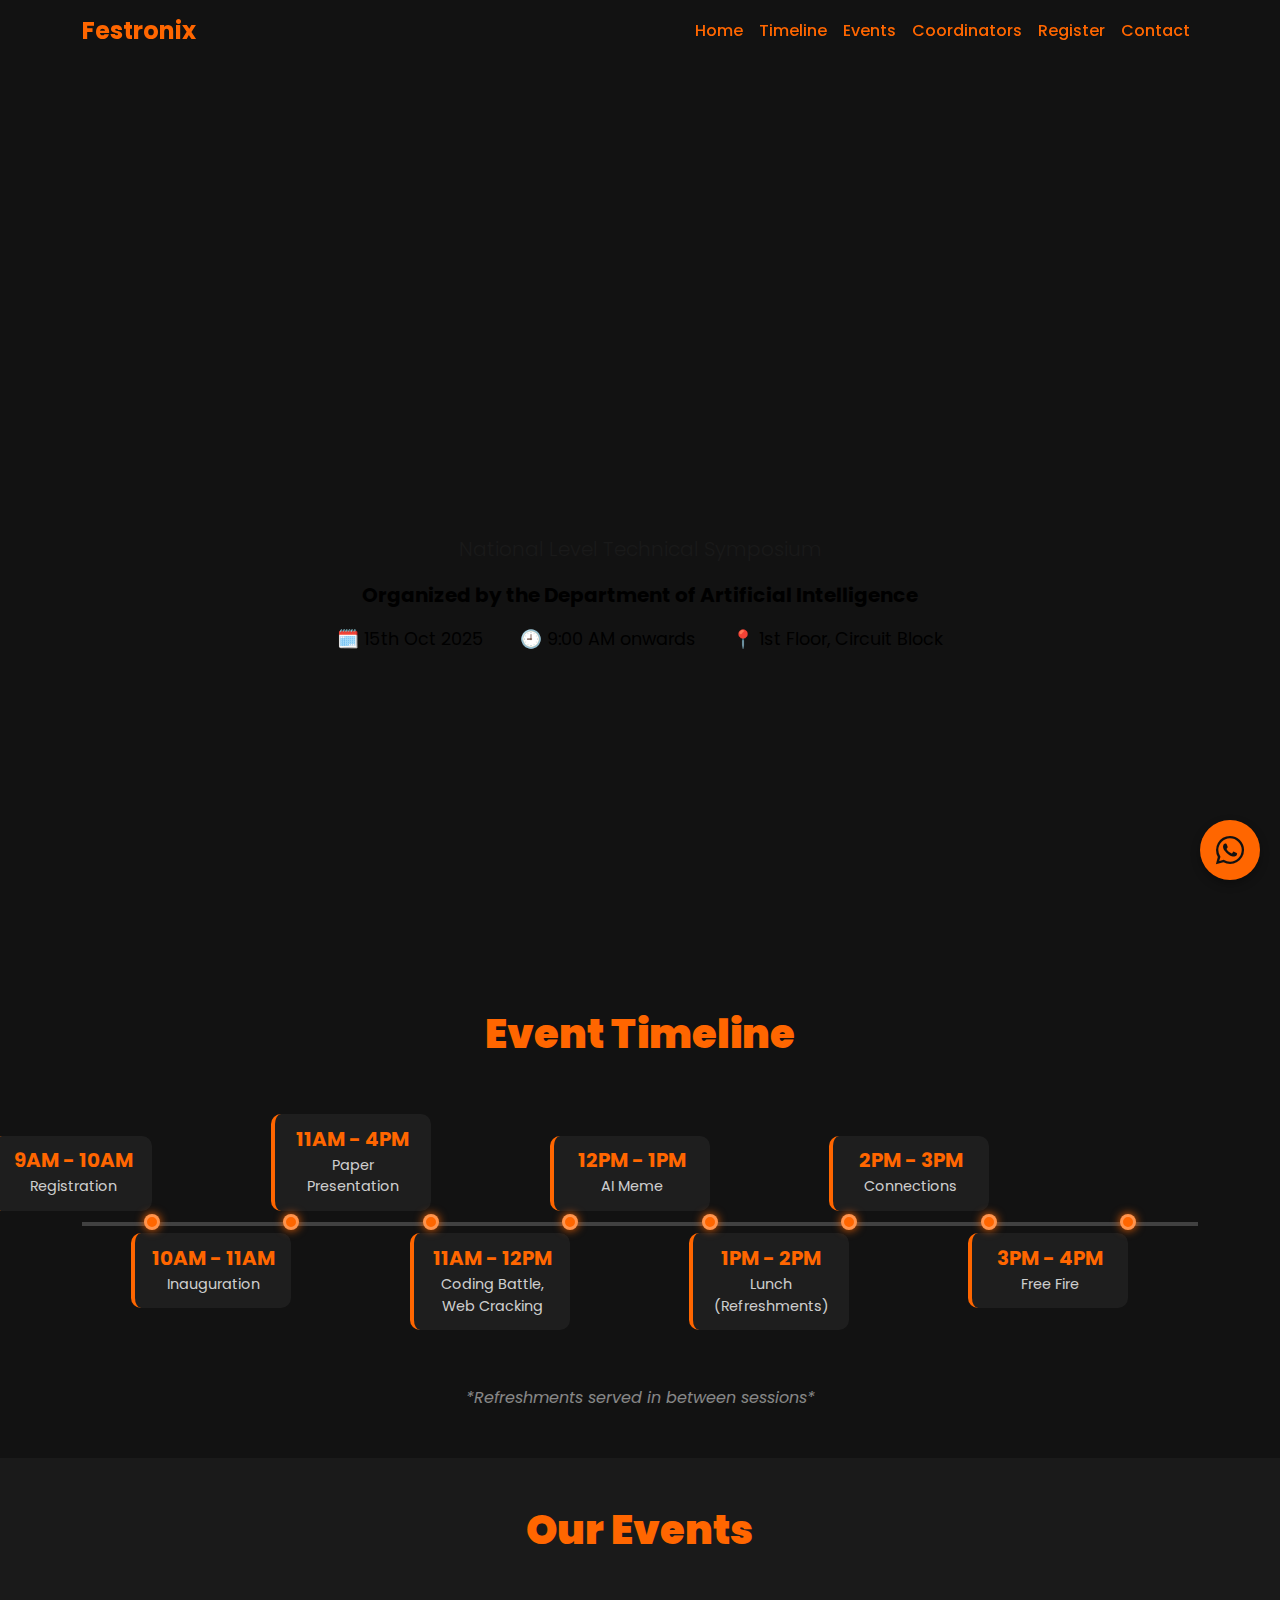
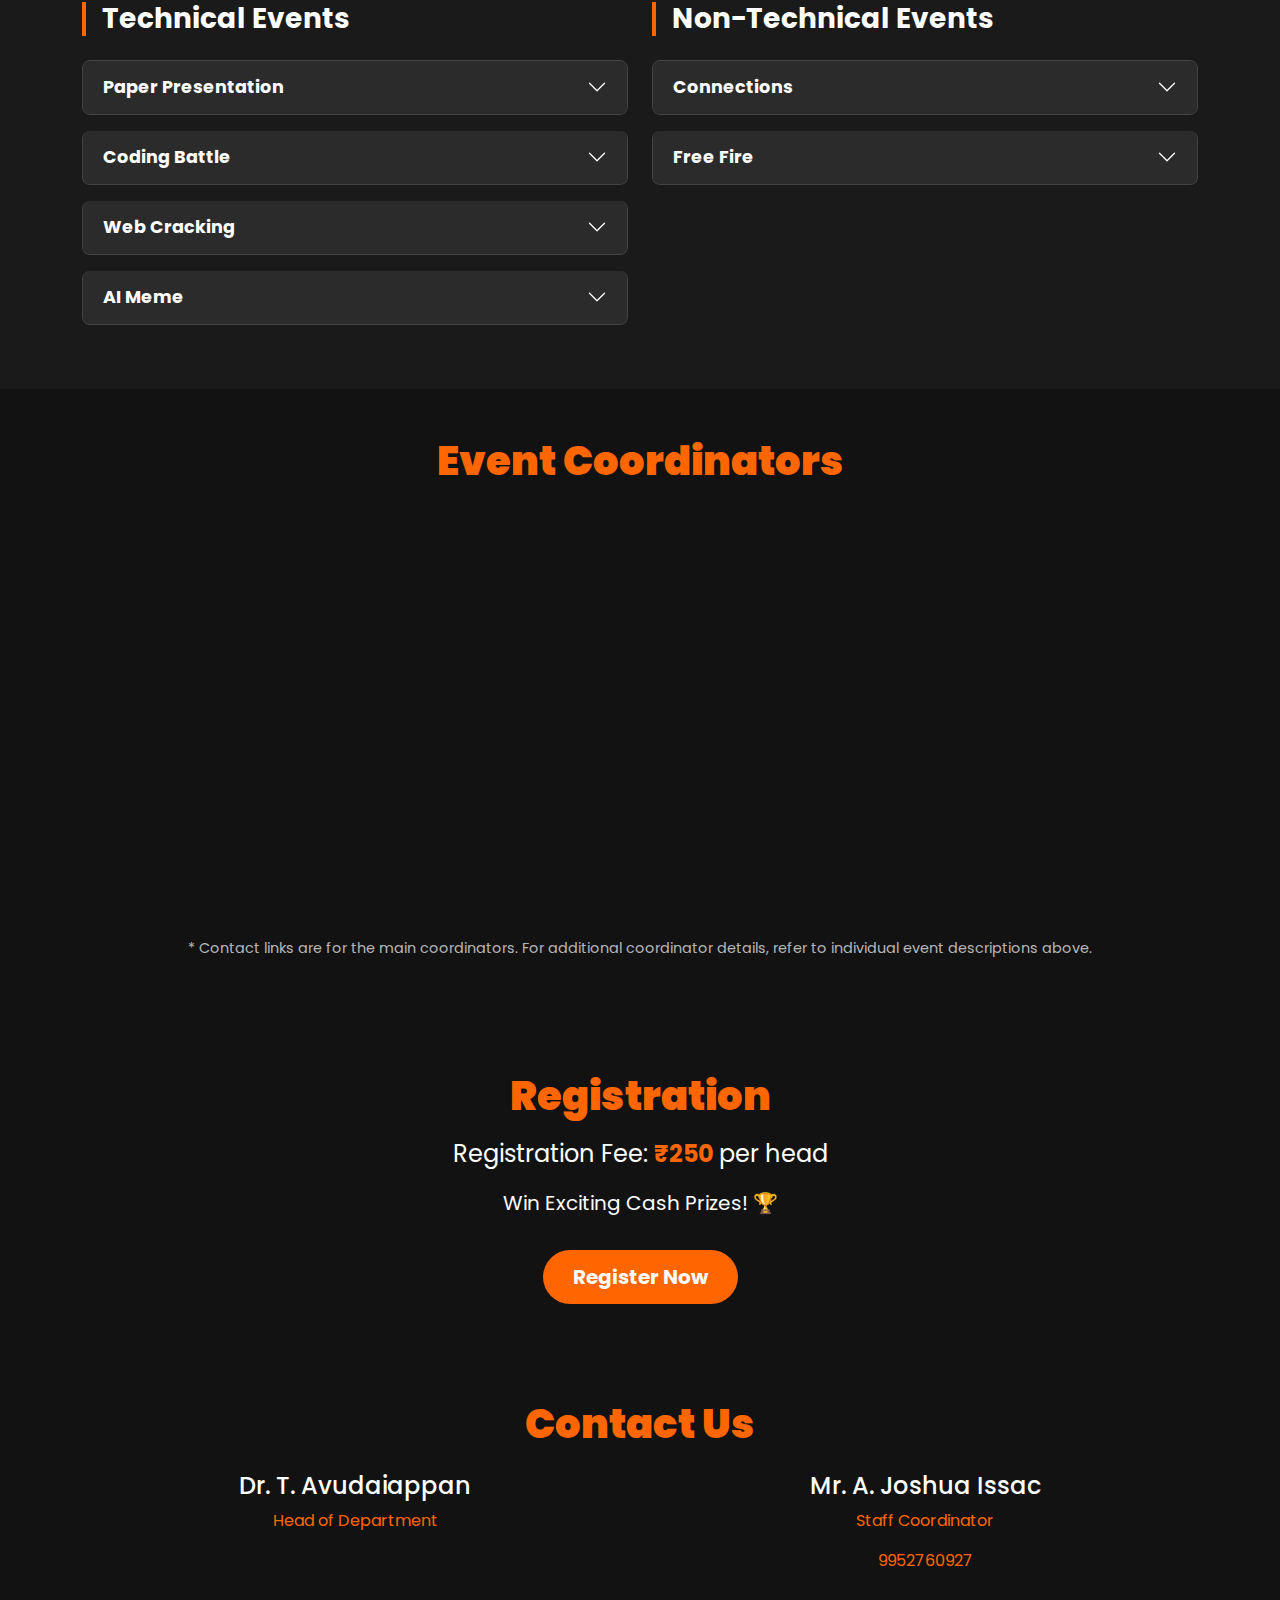
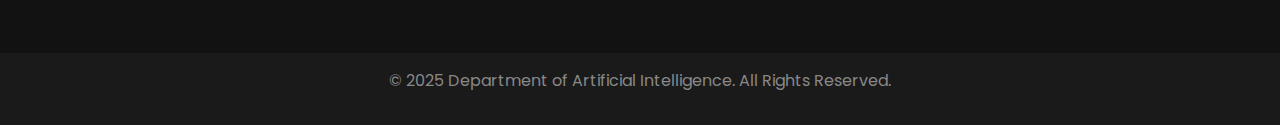
<file: index.html>
<!DOCTYPE html>
<html lang="en">
<head>
    <meta charset="UTF-8">
    <meta name="viewport" content="width=device-width, initial-scale=1.0">
    <title>Festronix - National Level Technical Symposium</title>
    <link href="https://cdn.jsdelivr.net/npm/bootstrap@5.3.3/dist/css/bootstrap.min.css" rel="stylesheet">
    <link rel="preconnect" href="https://fonts.googleapis.com">
    <link rel="preconnect" href="https://fonts.gstatic.com" crossorigin>
    <link href="https://fonts.googleapis.com/css2?family=Poppins:wght@400;700;900&display=swap" rel="stylesheet">

    <style>
        /* --- Variable Definitions --- */
        :root {
            --primary-color: #ff6600; /* Vibrant Orange */
            --dark-color: #121212;
            --light-color: #ffffff;
            --transparent-dark: rgba(18, 18, 18, 0.85); /* For overlays */
        }

        /* --- General Styles --- */
        body {
            font-family: 'Poppins', sans-serif;
            background-color: var(--dark-color);
            color: var(--light-color);
        }

        .highlight {
            color: var(--primary-color);
            font-weight: 700;
        }

        .section-title {
            font-weight: 900;
            font-size: 2.5rem;
            color: var(--primary-color);
            margin-bottom: 1rem;
        }

        /* --- Navbar --- */
        .navbar {
            backdrop-filter: blur(10px);
            transition: background-color 0.3s ease;
        }

        .navbar-brand {
            font-weight: 700;
            font-size: 1.5rem;
            color: var(--primary-color) !important;
        }

        .nav-link {
            font-weight: 500;
            transition: color 0.3s ease;
            color: var(--primary-color);
        }

        .nav-link:hover {
            color: var(--primary-color) !important;
            background-color: rgba(255, 106, 0, 0.349);
            border-radius: 10px;
        }

        /* --- Hero Section --- */
        .hero-section {
            min-height: 100vh;
            background: url('https://www.toptal.com/designers/subtlepatterns/uploads/double-bubble-outline.png') var(--dark-color);
            background-size: cover;
            position: relative;
            padding: 2rem;
        }

        .event-title {
            font-size: clamp(3rem, 15vw, 8rem);
            font-weight: 900;
            letter-spacing: -2px;
            background: linear-gradient(45deg, var(--primary-color), #ffaf7a);
            -webkit-background-clip: text;
            -webkit-text-fill-color: transparent;
            text-shadow: 0 4px 20px rgba(255, 102, 0, 0.2);
        }

        .hero-section p {
            font-size: 1.25rem;
        }

        .organizer {
            font-weight: 700;
            color: #000;
        }

        .event-details span {
            display: inline-block;
            margin: 0 1rem;
            font-size: 1.1rem;
            color: #000;
        }

        /* --- Buttons --- */
        .btn-register {
            background-color: var(--primary-color);
            color: var(--light-color);
            border: none;
            border-radius: 50px;
            padding: 12px 30px;
            font-weight: 700;
            transition: transform 0.3s ease, box-shadow 0.3s ease;
        }

        .btn-register:hover {
            transform: scale(1.05);
            box-shadow: 0 5px 15px rgba(255, 102, 0, 0.4);
            color: var(--light-color);
        }

        /* --- Events Section --- */
        #events {
            background-color: #1a1a1a;
        }

        .events-category-title {
            font-weight: 700;
            border-left: 4px solid var(--primary-color);
            padding-left: 1rem;
        }

        .accordion-item {
            background-color: #2b2b2b;
            border: 1px solid #444;
            margin-bottom: 1rem;
            border-radius: 8px !important;
            overflow: hidden;
        }

        .accordion-button {
            background-color: #2b2b2b;
            color: var(--light-color);
            font-weight: 700;
            font-size: 1.1rem;
        }

        .accordion-button:not(.collapsed) {
            background-color: var(--primary-color);
            color: var(--dark-color);
            box-shadow: none;
        }

        .accordion-button:focus {
            box-shadow: none;
            border-color: var(--primary-color);
        }

        .accordion-button::after {
            filter: invert(1) grayscale(100%) brightness(200%);
        }

        .accordion-button:not(.collapsed)::after {
            filter: none;
        }

        .accordion-body {
            background-color: #1e1e1e;
            color: #ccc;
        }

        /* --- Dropdown Styles for Points Table --- */
        .dropdown {
            display: block;
            margin: 1rem 0;
            text-align: left;
        }

        .dropdown-content {
            width: 100%;
            background-color: #1e1e1e;
            border-radius: 8px;
            box-shadow: 0 4px 10px rgba(255, 102, 0, 0.2);
            padding: 0.5rem;
        }

        .points-table {
            width: 100%;
            max-width: 460px;
            margin: 0 auto;
            border-collapse: collapse;
            background-color: #1e1e1e;
            border-radius: 8px;
            overflow: hidden;
        }

        .points-table th, .points-table td {
            padding: 0.5rem;
            text-align: center;
            font-size: 0.85rem;
            border-bottom: 1px solid #444;
        }

        .points-table th {
            background-color: var(--primary-color);
            color: var(--dark-color);
            font-weight: 700;
        }

        .points-table tr:nth-child(even) {
            background-color: #2b2b2b;
        }

        .points-table tr:hover {
            background-color: rgba(255, 102, 0, 0.2);
        }

        /* --- Coordinator Section --- */
        #coordinator {
            background-color: var(--dark-color);
            padding: 5rem 0;
        }

        .coordinator-table {
            max-width: 1000px;
            margin: 0 auto;
            border-collapse: collapse;
            background-color: #1e1e1e;
            border-radius: 8px;
            overflow: hidden;
            box-shadow: 0 4px 10px rgba(255, 102, 0, 0.2);
        }

        .coordinator-table th, .coordinator-table td {
            padding: 0.75rem;
            text-align: left;
            border-bottom: 1px solid #444;
            font-size: 0.95rem;
            vertical-align: top;
        }

        .coordinator-table th {
            background-color: var(--primary-color);
            color: var(--dark-color);
            font-weight: 700;
        }

        .coordinator-table tr:nth-child(even) {
            background-color: #2b2b2b;
        }

        .coordinator-table tr:hover {
            background-color: rgba(255, 102, 0, 0.2);
        }

        .coordinator-table .contact {
            color: var(--primary-color);
            font-weight: 600;
            text-decoration: none;
            display: block;
        }

        .coordinator-table .contact:hover {
            color: #ffaf7a;
        }

        .coordinator-table .staff {
            font-weight: 700;
            color: #ffaf7a;
        }

        .coordinator-table .main {
            font-weight: 600;
        }

        .coordinator-table .coordinators {
            color: #e0e0e0;
            font-size: 0.9rem;
            line-height: 1.4;
        }

        /* --- Mobile Responsive Coordinator Table --- */
        @media (max-width: 768px) {
            .coordinator-table {
                display: block;
                max-width: 100%;
                padding: 0.5rem;
            }

            .coordinator-table thead {
                display: none; /* Hide header on mobile */
            }

            .coordinator-table tr {
                display: block;
                margin-bottom: 1.5rem;
                border: 1px solid #444;
                border-radius: 8px;
                padding: 1rem;
                background-color: #2b2b2b;
                box-shadow: 0 2px 5px rgba(0, 0, 0, 0.2);
            }

            .coordinator-table td {
                display: flex;
                flex-direction: column;
                text-align: left;
                padding: 0.5rem 0;
                font-size: 0.9rem;
                position: relative;
                border: none;
                line-height: 1.6;
            }

            .coordinator-table td::before {
                content: attr(data-label);
                font-weight: 700;
                color: var(--primary-color);
                display: block;
                margin-bottom: 0.3rem;
                font-size: 1rem;
            }

            .coordinator-table td[data-label="Contact"] {
                padding-top: 0.5rem;
            }

            .coordinator-table td[data-label="Contact"] a {
                margin-top: 0.2rem;
                display: block;
            }

            .coordinator-table tr:hover {
                background-color: #1e1e1e;
            }
        }

        @media (max-width: 576px) {
            .coordinator-table {
                padding: 0.25rem;
            }

            .coordinator-table tr {
                margin-bottom: 1rem;
                padding: 0.75rem;
                width: 370px;
            }

            .coordinator-table td {
                padding: 0.4rem 0;
                font-size: 0.85rem;
            }

            .coordinator-table td::before {
                font-size: 0.9rem;
                margin-bottom: 0.2rem;
            }

            .coordinator-table td[data-label="Contact"] a {
                font-size: 0.85rem;
            }

            .section-title {
                font-size: 1.5rem;
            }

            .btn-register {
                padding: 10px 20px;
                font-size: 0.9rem;
            }

            .points-table {
                max-width: 280px;
            }

            .points-table th, .points-table td {
                padding: 0.4rem;
                font-size: 0.75rem;
            }
        }

        /* --- Registration and Contact --- */
        #register {
            background-color: var(--dark-color);
        }

        .text {
            color: var(--primary-color);
        }

        /* --- Footer --- */
        footer {
            background-color: #1a1a1a;
            color: #888;
        }

        /* --- Timeline --- */
        .timeline-horizontal {
            display: grid;
            grid-template-columns: repeat(8, 1fr);
            position: relative;
            margin: 4rem 0;
            min-height: 200px;
            align-items: center;
        }

        .timeline-horizontal::before {
            content: '';
            position: absolute;
            top: 50%;
            left: 0;
            width: 100%;
            height: 4px;
            background: rgba(255,255,255,0.2);
            z-index: 1;
        }

        .timeline-event {
            display: flex;
            flex-direction: column;
            align-items: center;
            justify-content: center;
            position: relative;
            z-index: 2;
        }

        .timeline-point {
            width: 16px;
            height: 16px;
            background: var(--primary-color);
            border: 3px solid rgba(255,255,255,0.3);
            border-radius: 50%;
            box-shadow: 0 0 10px var(--primary-color);
            z-index: 3;
        }

        .timeline-content {
            position: absolute;
            width: 160px;
            background: rgba(255,255,255,0.05);
            border-left: 4px solid var(--primary-color);
            border-radius: 10px;
            padding: 0.8rem 1rem;
            color: #fff;
            text-align: center;
            z-index: 2;
        }

        .timeline-event:nth-child(odd) .timeline-content {
            bottom: 120%;
            transform: translateX(-50%);
        }

        .timeline-event:nth-child(even) .timeline-content {
            top: 120%;
            transform: translateX(-50%);
        }

        .timeline-content h5 {
            font-weight: 700;
            color: var(--primary-color);
            margin-bottom: 0.25rem;
        }

        .timeline-content p {
            margin: 0;
            font-size: 0.9rem;
            color: rgba(255,255,255,0.8);
        }

        /* --- Responsive Timeline --- */
        @media(max-width:992px) {
            .timeline-horizontal {
                grid-template-columns: repeat(4, 1fr);
                min-height: 250px;
            }
            .timeline-event:nth-child(odd) .timeline-content,
            .timeline-event:nth-child(even) .timeline-content {
                top: auto;
                bottom: 120%;
                transform: translateX(-50%);
            }
        }

        @media(max-width:576px) {
            .timeline-horizontal {
                display: block;
                min-height: auto;
                margin: 3rem 0;
            }

            .timeline-horizontal::before {
                display: none;
            }

            .timeline-event {
                position: relative;
                margin: 0;
            }

            .timeline-event:nth-child(odd) .timeline-content,
            .timeline-event:nth-child(even) .timeline-content {
                left: 0;
                right: 0;
                text-align: left;
                transform: none;
            }

            .timeline-point {
                display: none;
            }

            .timeline-content {
                position: relative;
                width: 80%;
                margin-top: 2rem;
                border-left: 4px solid var(--primary-color);
                border-right: 4px solid var(--primary-color);
                border-radius: 10px;
                padding: 1rem;
                background: rgba(255,255,255,0.05);
            }
        }

        /* --- Animations --- */
        .animate-fade-in {
            animation: fadeIn 0.8s ease-in-out forwards;
            opacity: 0;
        }

        .animate-fade-in-delay1 { animation-delay: 0.2s; }
        .animate-fade-in-delay2 { animation-delay: 0.4s; }
        .animate-fade-in-delay3 { animation-delay: 0.6s; }
        .animate-fade-in-delay4 { animation-delay: 0.8s; }

        @keyframes fadeIn {
            from {
                opacity: 0;
                transform: translateY(20px);
            }
            to {
                opacity: 1;
                transform: translateY(0);
            }
        }

        /* --- WhatsApp Icon --- */
        .whatsapp-icon {
            position: fixed;
            bottom: 20px;
            right: 20px;
            z-index: 1000;
        }

        .whatsapp-icon a {
            display: flex;
            align-items: center;
            justify-content: center;
            width: 60px;
            height: 60px;
            background-color: var(--primary-color);
            border-radius: 50%;
            box-shadow: 0 4px 10px rgba(0, 0, 0, 0.3);
            transition: transform 0.3s ease, box-shadow 0.3s ease;
            position: relative;
            z-index: 2;
            text-decoration: none !important;
        }

        .whatsapp-icon a:hover {
            transform: scale(1.1);
            box-shadow: 0 6px 15px rgba(0, 0, 0, 0.5);
        }

        .whatsapp-icon i {
            font-size: 2rem;
            color: #121212;
        }

        @media (max-width: 576px) {
            .whatsapp-icon a {
                width: 50px;
                height: 50px;
            }

            .whatsapp-icon .wave-bg {
                width: 60px;
                height: 60px;
            }

            .whatsapp-icon i {
                font-size: 1.7rem;
            }
        }
    </style>
</head>
<body>
    <nav class="navbar navbar-expand-lg navbar-dark bg-transparent sticky-top">
        <div class="container">
            <a class="navbar-brand" href="#">Festronix</a>
            <button class="navbar-toggler" type="button" data-bs-toggle="collapse" data-bs-target="#navbarNav">
                <span class="navbar-toggler-icon"></span>
            </button>
            <div class="collapse navbar-collapse" id="navbarNav">
                <ul class="navbar-nav ms-auto">
                    <li class="nav-item"><a class="nav-link" href="#home">Home</a></li>
                    <li class="nav-item"><a class="nav-link" href="#timeline">Timeline</a></li>
                    <li class="nav-item"><a class="nav-link" href="#events">Events</a></li>
                    <li class="nav-item"><a class="nav-link" href="#coordinator">Coordinators</a></li>
                    <li class="nav-item"><a class="nav-link" href="#register">Register</a></li>
                    <li class="nav-item"><a class="nav-link" href="#contact">Contact</a></li>
                </ul>
            </div>
        </div>
    </nav>

    <header id="home" class="hero-section d-flex align-items-center justify-content-center text-center">
        <div class="container">
            <h1 class="event-title animate-fade-in">Festronix</h1>
            <p class="lead animate-fade-in-delay1" style="color: #1a1a1a;">National Level Technical Symposium</p>
            <p class="organizer animate-fade-in-delay2">Organized by the Department of Artificial Intelligence</p>
            <div class="event-details animate-fade-in-delay3">
                <span>🗓️ 15th Oct 2025</span>
                <span>🕘 9:00 AM onwards</span>
                <span>📍 1st Floor, Circuit Block</span>
            </div>
        </div>
    </header>

    <section id="timeline" class="py-5">
        <div class="container">
            <h2 class="section-title text-center mb-5">Event Timeline</h2>
            <div class="timeline-horizontal">
                <div class="timeline-event">
                    <div class="timeline-point"></div>
                    <div class="timeline-content">
                        <h5>9AM - 10AM</h5>
                        <p>Registration</p>
                    </div>
                </div>
                <div class="timeline-event">
                    <div class="timeline-point"></div>
                    <div class="timeline-content">
                        <h5>10AM - 11AM</h5>
                        <p>Inauguration</p>
                    </div>
                </div>
                <div class="timeline-event">
                    <div class="timeline-point"></div>
                    <div class="timeline-content">
                        <h5>11AM - 4PM</h5>
                        <p>Paper Presentation</p>
                    </div>
                </div>
                <div class="timeline-event">
                    <div class="timeline-point"></div>
                    <div class="timeline-content">
                        <h5>11AM - 12PM</h5>
                        <p>Coding Battle, Web Cracking</p>
                    </div>
                </div>
                <div class="timeline-event">
                    <div class="timeline-point"></div>
                    <div class="timeline-content">
                        <h5>12PM - 1PM</h5>
                        <p>AI Meme</p>
                    </div>
                </div>
                <div class="timeline-event">
                    <div class="timeline-point"></div>
                    <div class="timeline-content">
                        <h5>1PM - 2PM</h5>
                        <p>Lunch (Refreshments)</p>
                    </div>
                </div>
                <div class="timeline-event">
                    <div class="timeline-point"></div>
                    <div class="timeline-content">
                        <h5>2PM - 3PM</h5>
                        <p>Connections</p>
                    </div>
                </div>
                <div class="timeline-event">
                    <div class="timeline-point"></div>
                    <div class="timeline-content">
                        <h5>3PM - 4PM</h5>
                        <p>Free Fire</p>
                    </div>
                </div>
            </div>
            <div class="text-center fst-italic mt-4" style="color: rgba(255,255,255,0.5);">
                *Refreshments served in between sessions*
            </div>
        </div>
    </section>

    <section id="events" class="py-5">
        <div class="container">
            <h2 class="section-title text-center mb-5">Our Events</h2>
            <div class="row g-4">
                <div class="col-lg-6">
                    <h3 class="events-category-title mb-4">Technical Events</h3>
                    <div class="accordion" id="technicalEvents">
                        <!-- Paper Presentation -->
                        <div class="accordion-item">
                            <h2 class="accordion-header">
                                <button class="accordion-button collapsed" type="button" data-bs-toggle="collapse" data-bs-target="#paper-presentation">
                                    Paper Presentation
                                </button>
                            </h2>
                            <div id="paper-presentation" class="accordion-collapse collapse" data-bs-parent="#technicalEvents">
                                <div class="accordion-body">
                                    <ul>
                                        <li><strong>Team:</strong> 1 / 2 members</li>
                                        <li><strong>Time:</strong> 11AM - 3PM</li>
                                        <li><strong>Main Coordinator:</strong> Staff</li>
                                        <li><strong>Student Coordinator:</strong> Darrun, Akashyamathi, Lavanya, Sameeha, Prithika</li>
                                        <li><strong>Venue:</strong>Ground floor - CCL lab, Circuit Block</li>
                                        <li><strong>Note:</strong> No spot registration. Staff decision is final.</li>
                                        <li><strong>Themes:</strong> Format: staff based</li>
                                    </ul>
                                    <h5>Rules and Regulations:</h5>
                                    <ol>
                                        <li>On-site registration is not permitted; all participants must complete registration by October 14, 2025.</li>
                                        <li>The event allows participation either individually or in teams of up to two members.</li>
                                        <li>The presentation (PPT) must consist of 10–12 slides, including the title and thank-you slides.</li>
                                        <li>Each participant or team must deliver their presentation within 6–8 minutes.</li>
                                        <li>Participants are required to upload their PPT to the provided drive link by October 14, 2025.</li>
                                        <li>Presentations based on (AI, CS, Tech) related Theme.</li>
                                    </ol>
                                </div>
                            </div>
                        </div>

                        <!-- Coding Battle -->
                        <div class="accordion-item">
                            <h2 class="accordion-header">
                                <button class="accordion-button collapsed" type="button" data-bs-toggle="collapse" data-bs-target="#coding-battle">
                                    Coding Battle
                                </button>
                            </h2>
                            <div id="coding-battle" class="accordion-collapse collapse" data-bs-parent="#technicalEvents">
                                <div class="accordion-body">
                                    <ul>
                                        <li><strong>Team:</strong> 2 members</li>
                                        <li><strong>Time:</strong> 11AM - 12PM</li>
                                        <li><strong>Staff Coordinator:</strong> Reetha Jayarani M</li>
                                        <li><strong>Main Coordinator:</strong> Abishek S </li>
                                        <li><strong>Coordinators:</strong>Mukesh, Nithish Ragav, Karthikeyan, Hariprasad, Akshyapriya, Magisha, Neha, Sweatha, Rohit</li>
                                        <li><strong>Venue:</strong> Floor 2 out, Circuit Block</li>
                                    </ul>
                                    <h5>Event Details:</h5>
                                    <p><strong>Can use Python/java</strong></p>
                                    <p><strong>Round 1: Debugging</strong></p>
                                    <p>Participants will debug three problems:</p>
                                    <ul>
                                        <li>3 Debugging Problems</li>
                                    </ul>
                                    <p><strong>Round 2: Programming</strong></p>
                                    <p>Participants will tackle 2 out of 3 unique tasks:</p>
                                    <ul>
                                        <li>1 Test Case problem</li>
                                        <li>1 Pattern</li>
                                        <li>1 Code</li>
                                    </ul>
                                    <h5>Rules and Regulations:</h5>
                                    <ul>
                                        <li>On-site registration is permitted.</li>
                                        <li>No External Assistance: Use of external help, including internet access, online resources, or collaboration with others, is strictly prohibited.</li>
                                        <li>No Mobile Devices: Mobile phones, smartwatches, or any electronic devices other than the provided computer systems are not allowed during the event.</li>
                                        <li>No Plagiarism: Copying code from any source, including other participants, is strictly forbidden. All submissions will be checked for plagiarism.</li>
                                        <li>Time Limits: Each round will have a fixed duration, which will be communicated at the start of the event. Late submissions will not be accepted.</li>
                                    </ul>
                                </div>
                            </div>
                        </div>

                        <!-- Web Cracking -->
                        <div class="accordion-item">
                            <h2 class="accordion-header">
                                <button class="accordion-button collapsed" type="button" data-bs-toggle="collapse" data-bs-target="#web-cracking">
                                    Web Cracking
                                </button>
                            </h2>
                            <div id="web-cracking" class="accordion-collapse collapse" data-bs-parent="#technicalEvents">
                                <div class="accordion-body">
                                    <ul>
                                        <li><strong>Team:</strong> 2 members</li>
                                        <li><strong>Time:</strong> 12PM - 1PM</li>
                                        <li><strong>Staff Coordinator:</strong> Dheena Rose D</li>
                                        <li><strong>Main Coordinator:</strong> Hariprashath</li>
<<<<<<< HEAD
                                        <li><strong>Coordinators:</strong> Firdous, Abishek M, Abinesh R, Mohammed Sajid S, Radha Krishnan, Sudharshan, Nithyapriya, Nametha</li>
=======
                                        <li><strong>Coordinators:</strong> Firdous, Abinesh R, Abishek M, Mohammed Sajid S, Radha Krishnan, Sudharshan, Nithyapriya, Nametha, </li>
>>>>>>> 7aa3dd7 (coordinators updated)
                                        <li><strong>Venue:</strong> Floor 2 in, 2nd Floor, Circuit Block</li>
                                    </ul>
                                    <h5>Event Details:</h5>
                                    <p><strong>Level 1:</strong></p>
                                    <ul>
                                        <li>Task 1: Simple</li>
                                    </ul>
                                    <p><strong>Level 2:</strong></p>
                                    <ul>
                                        <li>Task 1: Simple</li>
                                        <li>Task 2: Medium</li>
                                    </ul>
                                    <p><strong>Level 3:</strong></p>
                                    <ul>
                                        <li>Task 1: Medium</li>
                                        <li>Task 2: Medium</li>
                                        <li>Task 3: Hard</li>
                                    </ul>
                                    <h5>Rules and Regulations:</h5>
                                    <ul>
                                        <li>On-site registration is permitted.</li>
                                        <li>The event has a fixed duration, which will be announced at the start. All activities must be completed within this timeframe.</li>
                                        <li>Participants must earn the required points by solving challenges in each level to unlock the next.</li>
                                        <li><strong>Scoring and Winning:</strong></li>
                                        <li>The participant or team that completes the final level within the given time is declared the winner.</li>
                                        <li>If time expires, the participant or team with the most points will be declared the winner.</li>
                                    </ul>
                                </div>
                            </div>
                        </div>

                        <!-- AI Meme -->
                        <div class="accordion-item">
                            <h2 class="accordion-header">
                                <button class="accordion-button collapsed" type="button" data-bs-toggle="collapse" data-bs-target="#ai-meme">
                                    AI Meme
                                </button>
                            </h2>
                            <div id="ai-meme" class="accordion-collapse collapse" data-bs-parent="#technicalEvents">
                                <div class="accordion-body">
                                    <ul>
                                        <li><strong>Team:</strong> Solo</li>
                                        <li><strong>Time:</strong> 12PM - 1PM</li>
                                        <li><strong>Staff Coordinator:</strong> GangaNaidu K</li>
                                        <li><strong>Main Coordinator:</strong> Omprakash</li>
                                        <li><strong>Coordinators:</strong> Sai Nithick Roshan, Devadarshini, Julian, Kumaresan, Maghilini, Akash, Nivetha, Hariprasad</li>
                                        <li><strong>Venue:</strong> Floor 2 out, 2nd Floor, Circuit Block</li>
                                    </ul>
                                    <h5>Event Details:</h5>
                                    <ul>
                                        <li>Theme: Memes must be related to Artificial Intelligence, Machine Learning, Large Language Models, or the AI community.</li>
                                        <li>Submission Limit: Each participant can submit up to three (3) unique entries.</li>
                                        <li>Format: Entries must be in JPEG, PNG, GIF, or MP4 format and should be clear and legible.</li>
                                    </ul>
                                    <h5>Rules and Regulations:</h5>
                                    <ul>
                                        <li>All memes must be your own creation. You may use standard meme templates, but the captions/jokes must be original.</li>
                                        <li>No harassment, hate speech, or explicit/inappropriate material will be accepted.</li>
                                        <li>Entries must strictly adhere to the AI-related theme.</li>
                                    </ul>
                                </div>
                            </div>
                        </div>
                    </div>
                </div>

                <div class="col-lg-6">
                    <h3 class="events-category-title mb-4">Non-Technical Events</h3>
                    <div class="accordion" id="nonTechnicalEvents">
                        <!-- Connections -->
                        <div class="accordion-item">
                            <h2 class="accordion-header">
                                <button class="accordion-button collapsed" type="button" data-bs-toggle="collapse" data-bs-target="#connections">
                                    Connections
                                </button>
                            </h2>
                            <div id="connections" class="accordion-collapse collapse" data-bs-parent="#nonTechnicalEvents">
                                <div class="accordion-body">
                                    <ul>
                                        <li><strong>Team:</strong> 2 members</li>
                                        <li><strong>Time:</strong> 2PM - 3PM</li>
                                        <li><strong>Staff Coordinator:</strong> Murugavalli S</li>
<<<<<<< HEAD
                                        <li><strong>Main Coordinator:</strong> Mohammed Ariff</li>
                                        <li><strong>Coordinators:</strong> Sherina Merlin, Premkumar, Sweatha, Ranjitha, Thirumurugan, Aishwarya Srie, Neha</li>
=======
                                        <li><strong>Main Coordinator:</strong> Mohammed Ariff </li>
                                        <li><strong>Coordinators:</strong> Sherina Merlin, Premkumar, Ranjitha, Thirumurugan, Aishwarya Srie, Daranika, karkuzhali, Dharshini</li>
>>>>>>> 7aa3dd7 (coordinators updated)
                                        <li><strong>Venue:</strong> LHC104, Circuit Block</li>
                                    </ul>
                                    <h5>Event Details:</h5>
                                    <ul>
                                        <li>Questions will be displayed on the smart board for all teams to see.</li>
                                        <li>Each question will have a response time limit of 30 seconds.</li>
                                        <li>Teams will compete to buzz in first to answer the question.</li>
                                    </ul>
                                    <h5>Rules and Regulations:</h5>
                                    <ul>
                                        <li>When a question appears on the smart board, the clock starts ticking — you have 30 seconds to respond.</li>
                                        <li>The team that presses the buzzer first gets the exclusive chance to answer the question.</li>
                                        <li>If the first team answers incorrectly or fails to respond within the time, other teams may get a chance to answer (if applicable).</li>
                                        <li>Only responses given within the 30-second window will be accepted.</li>
                                        <li>Teams must buzz in before answering; answering without buzzing may lead to disqualification for that question.</li>
                                    </ul>
                                </div>
                            </div>
                        </div>

                        <!-- Free Fire -->
                        <div class="accordion-item">
                            <h2 class="accordion-header">
                                <button class="accordion-button collapsed" type="button" data-bs-toggle="collapse" data-bs-target="#free-fire">
                                    Free Fire
                                </button>
                            </h2>
                            <div id="free-fire" class="accordion-collapse collapse" data-bs-parent="#nonTechnicalEvents">
                                <div class="accordion-body">
                                    <ul>
                                        <li><strong>Team:</strong> 2 members</li>
                                        <li><strong>Time:</strong> 3PM - 4PM</li>
                                        <li><strong>Staff Coordinator:</strong> Sri Santhoshini E</li>
                                        <li><strong>Main Coordinator:</strong> Pradeep</li>
                                        <li><strong>Coordinators:</strong> Ravin, Ashwin kumar, Balaruban, Bhavan sabari, Sachin, Sabari, Midhun Shagar, Vasanth, Hemanth</li>
                                        <li><strong>Venue:</strong> LHC105, Circuit Block</li>
                                    </ul>
                                    <h5>Event Details:</h5>
                                    <ul>
                                        <li>Two Battle Royale rounds, each featuring 24 teams.</li>
                                        <li>Teams earn points based on their performance to qualify for the next stage.</li>
                                        <li>The top teams, based on total points from the Battle Royale rounds, advance to the final stage.</li>
                                        <li>Final Battle Royale rounnd, Top 3 teams as winners</li>
                                    </ul>
                                    <div class="dropdown">
                                        <button class="btn btn-register mt-4 animate-fade-in-delay4" style="margin-bottom: 20px;" data-bs-toggle="collapse" data-bs-target="#points-table-collapse" aria-expanded="false" aria-controls="points-table-collapse">Points Table</button>
                                        <div id="points-table-collapse" class="dropdown-content collapse animate-fade-in">
                                            <table class="points-table">
                                                <thead>
                                                    <tr>
                                                        <th>Rank</th>
                                                        <th>Points</th>
                                                        <th>Rank</th>
                                                        <th>Points</th>
                                                    </tr>
                                                </thead>
                                                <tbody>
                                                    <tr><td>1st</td><td class="highlight">24</td><td>11th</td><td>11</td></tr>
                                                    <tr><td>2nd</td><td class="highlight">22</td><td>12th</td><td>10</td></tr>
                                                    <tr><td>3rd</td><td class="highlight">20</td><td>13th</td><td>9</td></tr>
                                                    <tr><td>4th</td><td class="highlight">18</td><td>14th</td><td>8</td></tr>
                                                    <tr><td>5th</td><td>17</td><td>15th</td><td>7</td></tr>
                                                    <tr><td>6th</td><td>16</td><td>16th</td><td>6</td></tr>
                                                    <tr><td>7th</td><td>15</td><td>17th</td><td>5</td></tr>
                                                    <tr><td>8th</td><td>14</td><td>18th</td><td>4</td></tr>
                                                    <tr><td>9th</td><td>13</td><td>19th</td><td>3</td></tr>
                                                    <tr><td>10th</td><td>12</td><td>20th</td><td>2</td></tr>
                                                    <tr><td>21st–24th</td><td>1</td><td>Per Kill</td><td class="highlight">1</td></tr>
                                                </tbody>
                                            </table>
                                        </div>
                                    </div>
                                    <h5>Rules and Regulations:</h5>
                                    <ul>
                                        <li>On-site registration is permitted.</li>
                                        <li>Each team consists of exactly two members.</li>
                                    </ul>
                                </div>
                            </div>
                        </div>
                    </div>
                </div>
            </div>
        </div>
    </section>

    <section id="coordinator" class="py-5 text-center">
        <div class="container">
            <h2 class="section-title mb-4">Event Coordinators</h2>
            <div class="row justify-content-center">
                <div class="col-12">
                    <table class="coordinator-table animate-fade-in">
                        <thead>
                            <tr>
                                <th>Event</th>
                                <th>Staff Coordinator</th>
                                <th>Student Coordinator</th>
                                <th>Contact</th>
                            </tr>
                        </thead>
                        <tbody>
                            <tr>
                                <td data-label="Event"><strong>Overall Coordinator</strong></td>
                                <td data-label="Staff Coordinator" class="staff">Joshua Issac</td>
                                <td data-label="Student Coordinator" class="main">Abi varsan P<br>Sri Kashikga</td>
                                <td data-label="Contact"><a href="tel:+919876543210" class="contact">9952760927<br>8248925084</a></td>
                            </tr>
                            <tr>
                                <td data-label="Event">Paper Presentation</td>
                                <td data-label="Staff Coordinator" class="staff">Staff</td>
                                <td data-label="Student Coordinator" class="main">Darrun Sitash</td>
                                <td data-label="Contact"><a href="tel:+919876543212" class="contact">9566612510</a></td>
                            </tr>
                            <tr>
                                <td data-label="Event">Coding Battle</td>
                                <td data-label="Staff Coordinator" class="staff">Reetha Jayarani M</td>
                                <td data-label="Student Coordinator" class="main">Lalith Kishore NS</td>
                                <td data-label="Contact"><a href="tel:+919876543213" class="contact">9087532635</a></td>
                            </tr>
                            <tr>
                                <td data-label="Event">Web Cracking</td>
                                <td data-label="Staff Coordinator" class="staff">Dheena Rose D</td>
                                <td data-label="Student Coordinator" class="main">Hariprashath</td>
                                <td data-label="Contact"><a href="tel:+919876543214" class="contact">9944227061</a></td>
                            </tr>
                            <tr>
                                <td data-label="Event">AI Meme</td>
                                <td data-label="Staff Coordinator" class="staff">GangaNaidu K</td>
                                <td data-label="Student Coordinator" class="main">Omprakash</td>
                                <td data-label="Contact"><a href="tel:+919876543215" class="contact">8778699252</a></td>
                            </tr>
                            <tr>
                                <td data-label="Event">Connections</td>
                                <td data-label="Staff Coordinator" class="staff">Murugavalli S</td>
                                <td data-label="Student Coordinator" class="main">Mohammed Ariff</td>
                                <td data-label="Contact"><a href="tel:+918220949933" class="contact">8220949933</a></td>
                            </tr>
                            <tr>
                                <td data-label="Event">Free Fire</td>
                                <td data-label="Staff Coordinator" class="staff">Sri Santhoshini E</td>
                                <td data-label="Student Coordinator" class="main">Pradeep</td>
                                <td data-label="Contact"><a href="tel:+919876543217" class="contact">9043494026</a></td>
                            </tr>
                        </tbody>
                    </table>
                </div>
            </div>
            <p class="mt-4" style="color: rgba(255,255,255,0.7); font-size: 0.9rem;">
                * Contact links are for the main coordinators. For additional coordinator details, refer to individual event descriptions above.
            </p>
        </div>
    </section>

    <section id="register" class="py-5 text-center">
        <div class="container">
            <h2 class="section-title">Registration</h2>
            <p class="fs-4">Registration Fee: <span class="highlight">₹250</span> per head</p>
            <p class="fs-5">Win Exciting Cash Prizes! 🏆</p>
            <a href="https://docs.google.com/forms/d/e/1FAIpQLScoflMkcmE_8_qiXw-jFAmyNUvjz9MwVpK5wqlDzTPtMyHr0g/viewform" 
               target="_blank" 
               class="btn btn-register btn-lg mt-3">
               Register Now
            </a>
        </div>
    </section>

    <section id="contact" class="py-5">
        <div class="container text-center">
            <h2 class="section-title mb-4">Contact Us</h2>
            <div class="row">
                <div class="col-md-6 mb-3">
                    <h4>Dr. T. Avudaiappan</h4>
                    <p class="text">Head of Department</p>
                </div>
                <div class="col-md-6 mb-3">
                    <h4>Mr. A. Joshua Issac</h4>
                    <p class="text">Staff Coordinator</p>
                    <p class="text">9952760927</p>
                </div>
            </div>
        </div>
    </section>

    <footer class="py-3 text-center">
        <p>&copy; 2025 Department of Artificial Intelligence. All Rights Reserved.</p>
    </footer>

    <!-- WhatsApp Icon -->
    <!-- Font Awesome CDN for WhatsApp icon -->
    <link rel="stylesheet" href="https://cdnjs.cloudflare.com/ajax/libs/font-awesome/6.4.2/css/all.min.css" crossorigin="anonymous" referrerpolicy="no-referrer" />
    <div class="whatsapp-icon">
        <a href="https://chat.whatsapp.com/KZsW0yubG31HUf6HBxd2WW?mode=ems_copy_t" target="_blank" title="Join our WhatsApp Group" style="text-decoration: none;">
            <i class="fab fa-whatsapp" style="font-size: 2rem; color: #121212;"></i>
        </a>
    </div>
    <style>
        .whatsapp-icon {
            position: fixed;
            bottom: 20px;
            right: 20px;
            z-index: 1000;
        }

        .whatsapp-icon a {
            display: flex;
            align-items: center;
            justify-content: center;
            width: 60px;
            height: 60px;
            background-color: var(--primary-color);
            border-radius: 50%;
            box-shadow: 0 4px 10px rgba(0, 0, 0, 0.3);
            transition: transform 0.3s ease, box-shadow 0.3s ease;
            position: relative;
            z-index: 2;
            text-decoration: none !important;
        }

        .whatsapp-icon a:hover {
            transform: scale(1.1);
            box-shadow: 0 6px 15px rgba(0, 0, 0, 0.5);
        }

        .whatsapp-icon i {
            font-size: 2rem;
            color: #121212;
        }

        @media (max-width: 576px) {
            .whatsapp-icon a {
                width: 50px;
                height: 50px;
            }

            .whatsapp-icon i {
                font-size: 1.7rem;
            }
        }
    </style>
    <script src="https://cdn.jsdelivr.net/npm/bootstrap@5.3.3/dist/js/bootstrap.bundle.min.js"></script>
</body>

</html>
</file>
